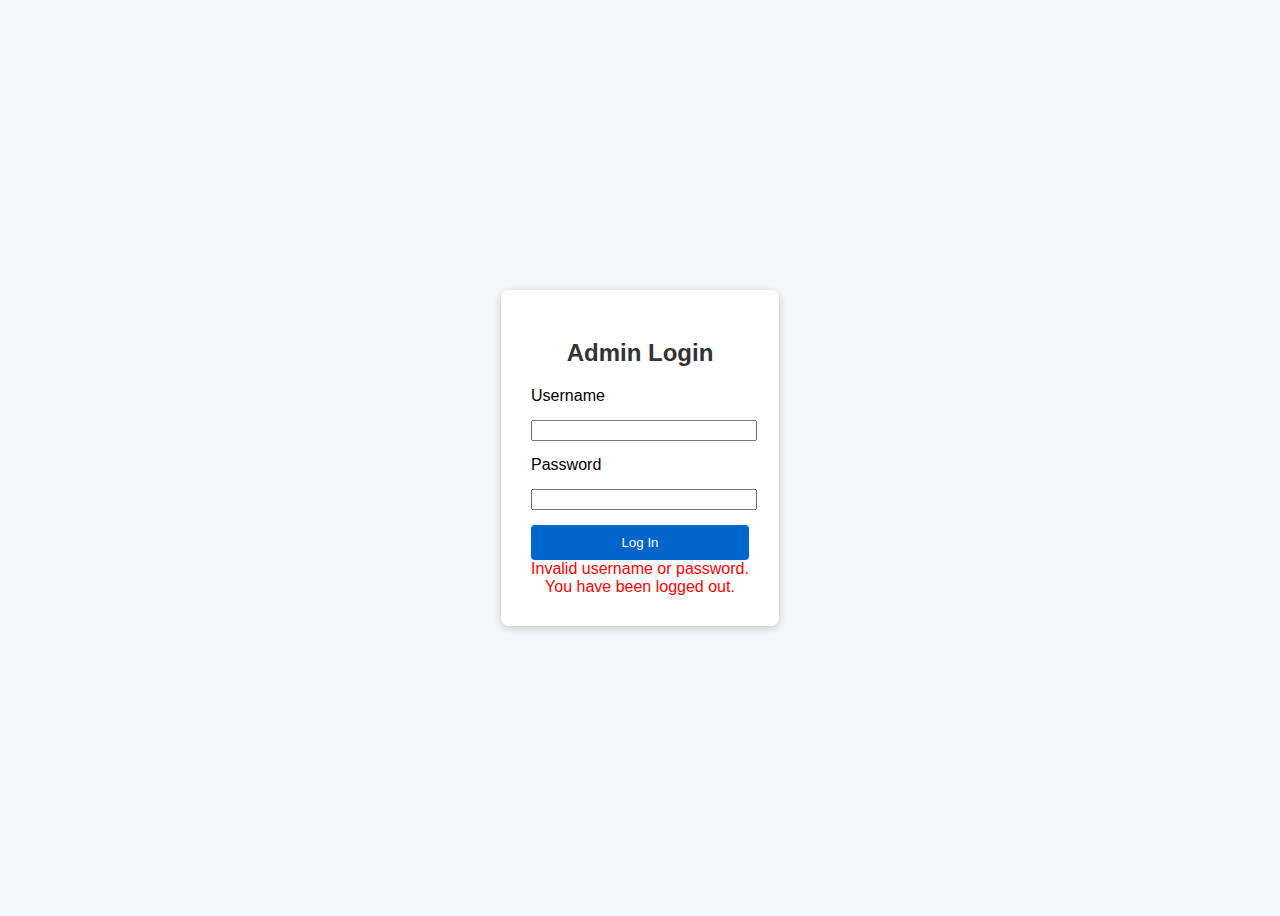
<file: src/main/resources/static/pages/admin-portal.html>
<!DOCTYPE html>
<html xmlns:th="http://www.thymeleaf.org">
<head>
    <title>Admin Login</title>
    <style>
        body {
            font-family: Arial, sans-serif;
            background-color: #f4f6f8;
            display: flex;
            justify-content: center;
            align-items: center;
            height: 100vh;
        }
        .login-container {
            background-color: white;
            padding: 30px;
            border-radius: 8px;
            box-shadow: 0 2px 8px rgba(0,0,0,0.2);
        }
        h2 {
            margin-bottom: 20px;
            text-align: center;
            color: #333;
        }
        label, input {
            display: block;
            width: 100%;
            margin-bottom: 15px;
        }
        button {
            width: 100%;
            padding: 10px;
            background-color: #0066cc;
            color: white;
            border: none;
            border-radius: 4px;
        }
        .error {
            color: red;
            text-align: center;
        }
    </style>
</head>
<body>
<div class="login-container">
    <h2>Admin Login</h2>
    <form th:action="@{/login}" method="post">
        <label for="username">Username</label>
        <input type="text" id="username" name="username" required />

        <label for="password">Password</label>
        <input type="password" id="password" name="password" required />

        <button type="submit">Log In</button>
    </form>

    <div th:if="${param.error}" class="error">Invalid username or password.</div>
    <div th:if="${param.logout}" class="error">You have been logged out.</div>
</div>
</body>
</html>
</file>
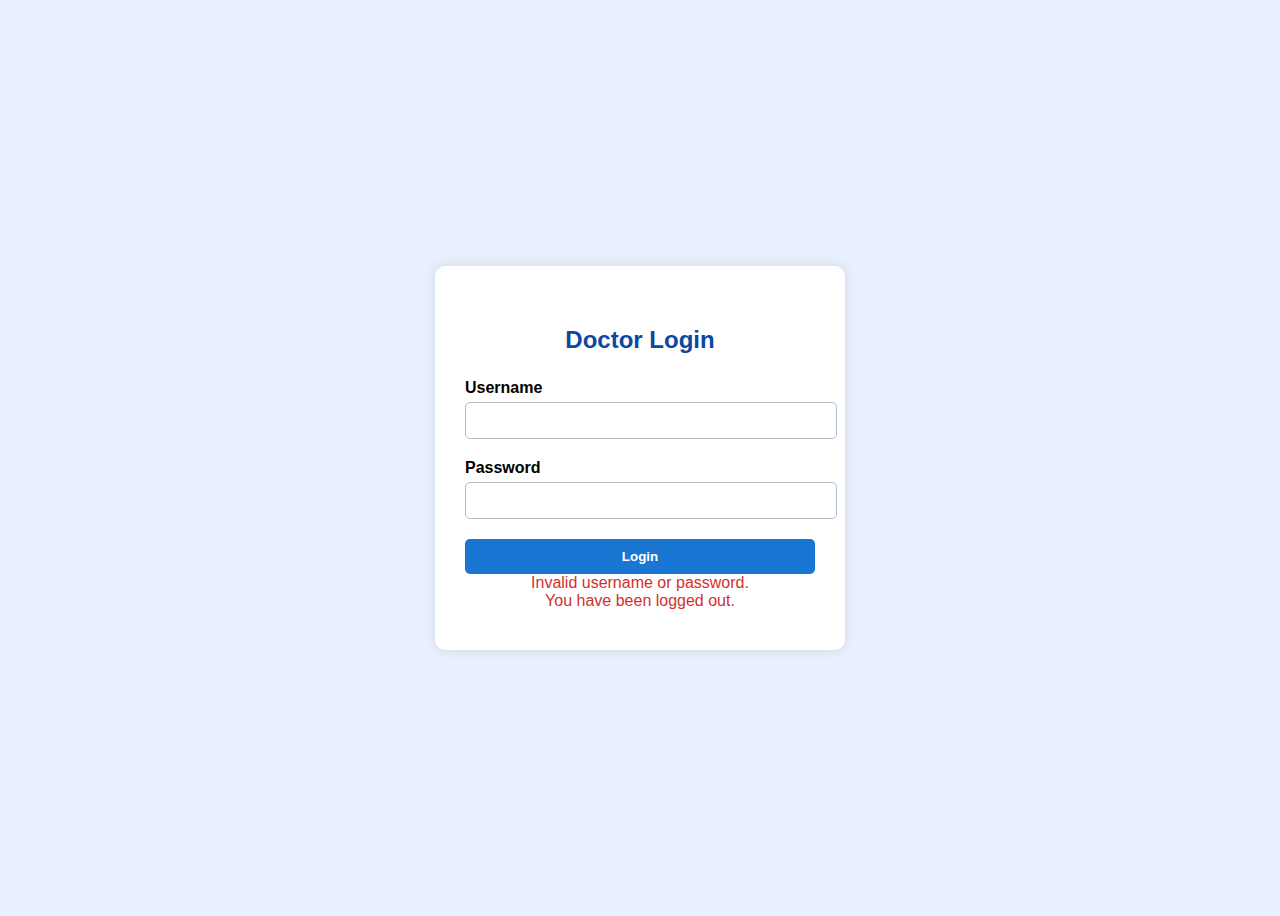
<file: src/main/resources/static/pages/doctor-login.html>
<!DOCTYPE html>
<html xmlns:th="http://www.thymeleaf.org">
<head>
    <title>Doctor Login</title>
    <style>
        body {
            font-family: 'Segoe UI', sans-serif;
            background-color: #e8f0fe;
            display: flex;
            justify-content: center;
            align-items: center;
            height: 100vh;
        }

        .login-box {
            background: white;
            padding: 40px 30px;
            border-radius: 10px;
            box-shadow: 0 0 12px rgba(0, 0, 0, 0.1);
            width: 350px;
        }

        .login-box h2 {
            margin-bottom: 25px;
            text-align: center;
            color: #0d47a1;
        }

        label {
            font-weight: bold;
            display: block;
            margin-bottom: 5px;
        }

        input[type="text"], input[type="password"] {
            width: 100%;
            padding: 10px;
            margin-bottom: 20px;
            border-radius: 5px;
            border: 1px solid #b0bec5;
        }

        button {
            width: 100%;
            padding: 10px;
            background-color: #1976d2;
            color: white;
            border: none;
            border-radius: 5px;
            font-weight: bold;
        }

        .error-message {
            color: #d32f2f;
            text-align: center;
        }
    </style>
</head>
<body>
<div class="login-box">
    <h2>Doctor Login</h2>
    <form th:action="@{/login}" method="post">
        <label for="username">Username</label>
        <input type="text" id="username" name="username" required />

        <label for="password">Password</label>
        <input type="password" id="password" name="password" required />

        <button type="submit">Login</button>
    </form>

    <div th:if="${param.error}" class="error-message">
        Invalid username or password.
    </div>
    <div th:if="${param.logout}" class="error-message">
        You have been logged out.
    </div>
</div>
</body>
</html>
</file>
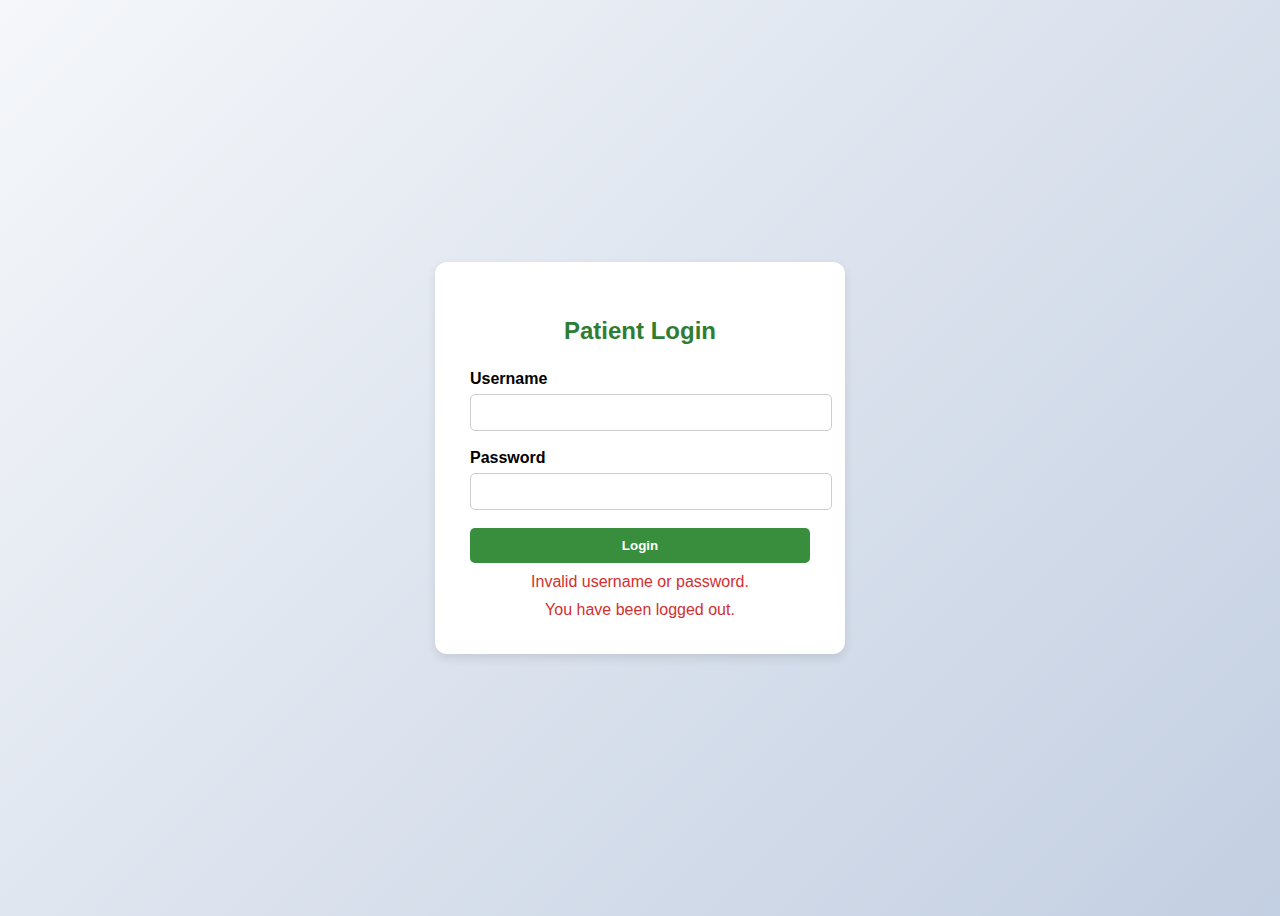
<file: src/main/resources/static/pages/patient-login.html>
<!DOCTYPE html>
<html xmlns:th="http://www.thymeleaf.org">
<head>
    <title>Patient Login</title>
    <style>
        body {
            font-family: 'Roboto', sans-serif;
            background: linear-gradient(135deg, #f5f7fa, #c3cfe2);
            display: flex;
            justify-content: center;
            align-items: center;
            height: 100vh;
        }

        .login-panel {
            background: #ffffff;
            padding: 35px;
            border-radius: 12px;
            box-shadow: 0 4px 10px rgba(0,0,0,0.1);
            width: 340px;
        }

        h2 {
            text-align: center;
            color: #2e7d32;
            margin-bottom: 25px;
        }

        label {
            font-weight: bold;
            display: block;
            margin-bottom: 6px;
        }

        input[type="text"], input[type="password"] {
            width: 100%;
            padding: 10px;
            margin-bottom: 18px;
            border: 1px solid #ccc;
            border-radius: 5px;
        }

        button {
            width: 100%;
            padding: 10px;
            background-color: #388e3c;
            color: white;
            border: none;
            border-radius: 5px;
            font-weight: bold;
            cursor: pointer;
        }

        .error-message {
            color: #d32f2f;
            text-align: center;
            margin-top: 10px;
        }
    </style>
</head>
<body>
<div class="login-panel">
    <h2>Patient Login</h2>
    <form th:action="@{/login}" method="post">
        <label for="username">Username</label>
        <input type="text" id="username" name="username" required />

        <label for="password">Password</label>
        <input type="password" id="password" name="password" required />

        <button type="submit">Login</button>
    </form>

    <div th:if="${param.error}" class="error-message">Invalid username or password.</div>
    <div th:if="${param.logout}" class="error-message">You have been logged out.</div>
</div>
</body>
</html>
</file>
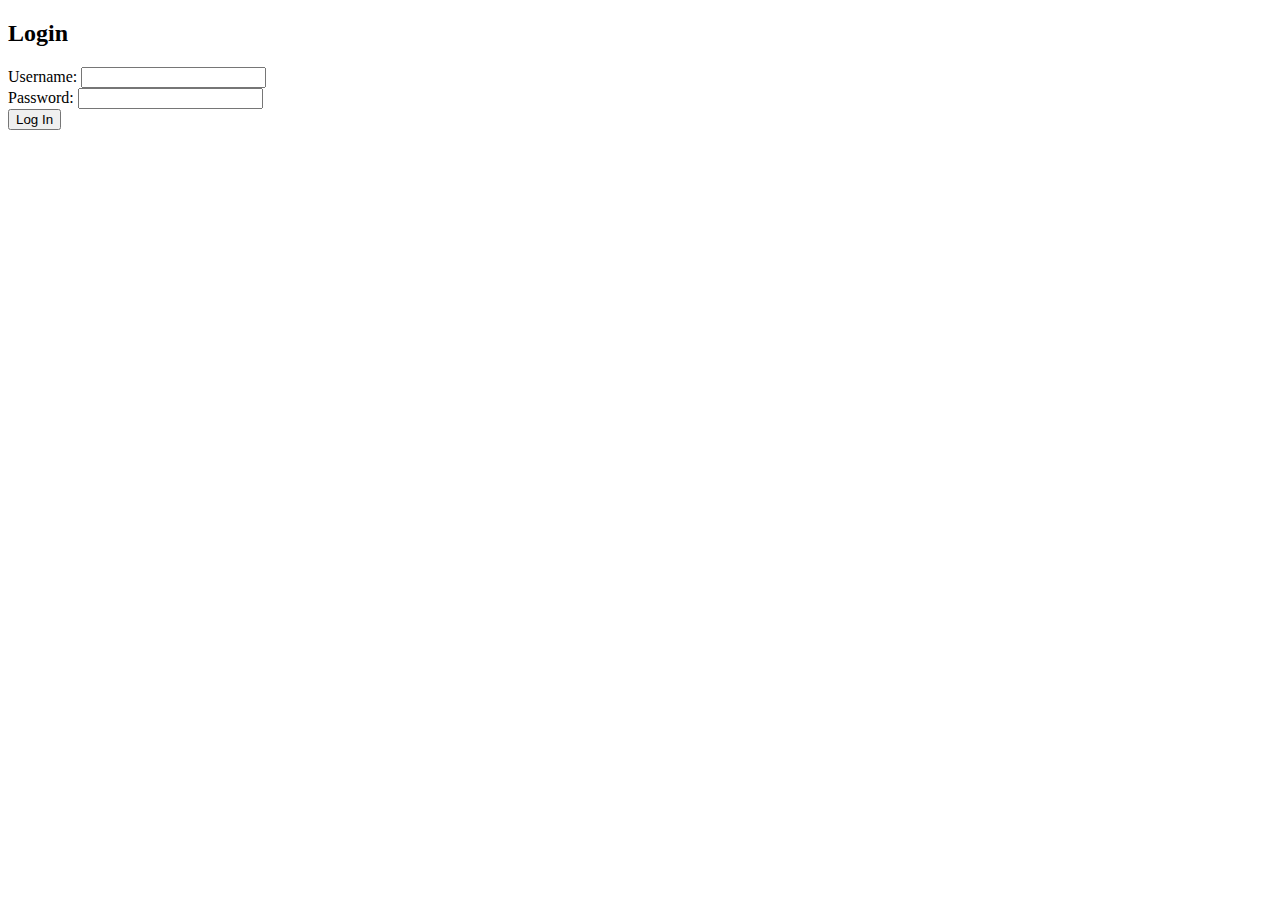
<file: src/main/resources/templates/admin/login.html>
<!DOCTYPE html>
<html xmlns:th="http://www.thymeleaf.org">
<head>
    <title>Login</title>
</head>
<body>
<h2>Login</h2>
<form th:action="@{/login}" method="post">
    <div>
        <label>Username:</label>
        <input type="text" name="username" />
    </div>
    <div>
        <label>Password:</label>
        <input type="password" name="password" />
    </div>
    <div>
        <button type="submit">Log In</button>
    </div>
</form>
</body>
</html>
</file>
